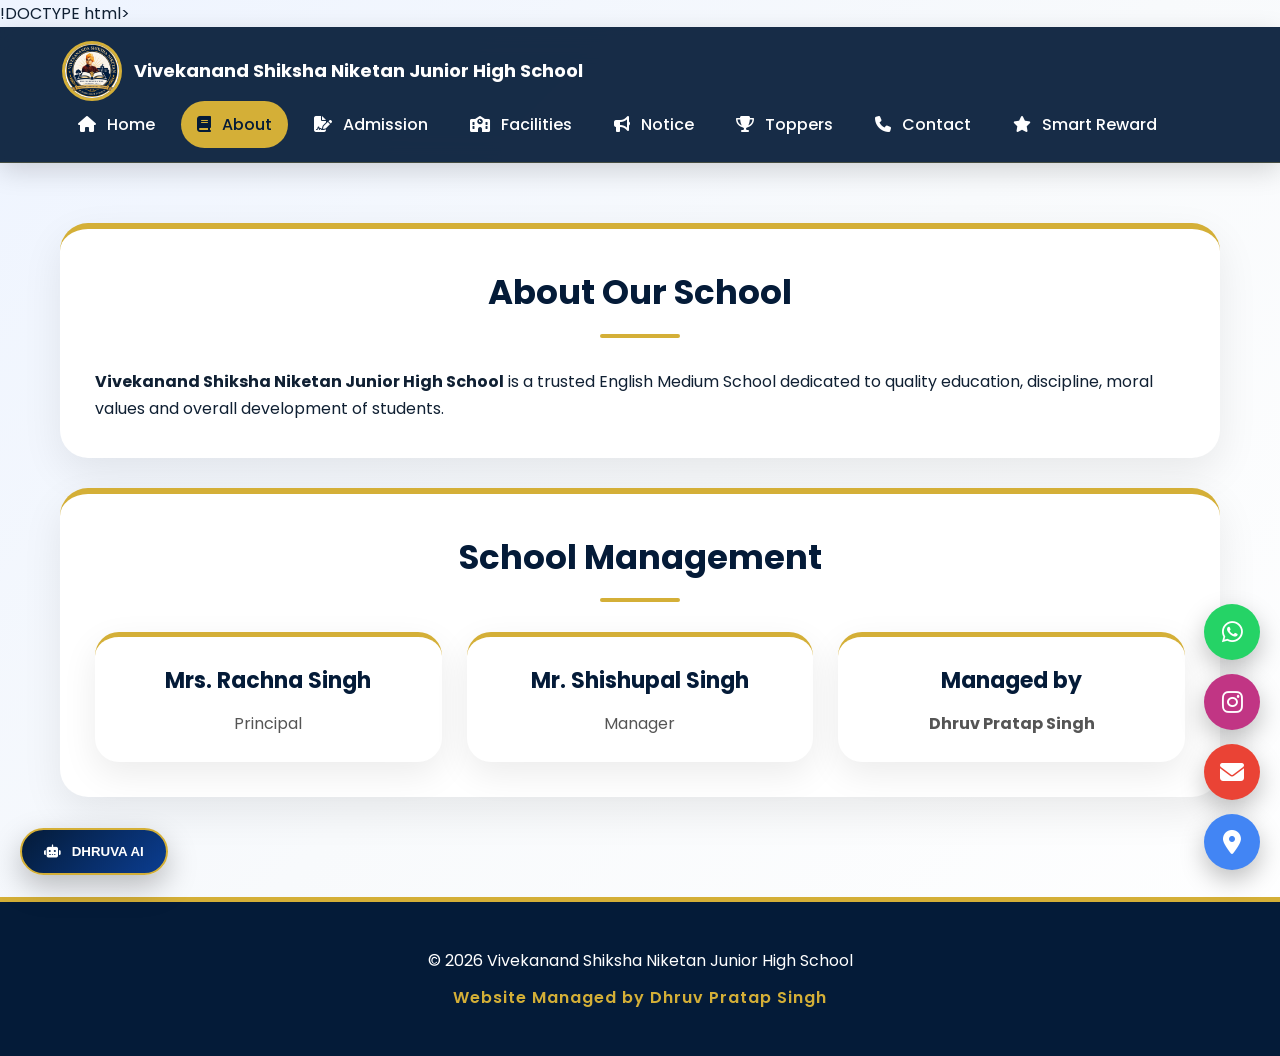
<file: about.html>
!DOCTYPE html><html><head><meta charset="UTF-8"><meta name="viewport" content="width=device-width,initial-scale=1.0"><title>About</title><link rel="stylesheet" href="style.css"><link rel="stylesheet" href="https://cdnjs.cloudflare.com/ajax/libs/font-awesome/6.5.2/css/all.min.css">
</head><body><nav class="nav"><div class="nav-inner"><a class="brand" href="index.html"><img src="logo.png"><span>Vivekanand Shiksha Niketan Junior High School</span></a><div class="links"><a class="" href="index.html"><span><i class="fa-solid fa-house"></i></span> Home</a><a class="active" href="about.html"><span><i class="fa-solid fa-book"></i></span> About</a><a class="" href="admission.html"><span><i class="fa-solid fa-file-signature"></i></span> Admission</a><a class="" href="facilities.html"><span><i class="fa-solid fa-school"></i></span> Facilities</a><a class="" href="notice.html"><span><i class="fa-solid fa-bullhorn"></i></span> Notice</a><a href="toppers.html"><i class="fa-solid fa-trophy"></i> Toppers</a>
<a class="" href="contact.html"><span><i class="fa-solid fa-phone"></i></span> Contact</a><a class="" href="smart-reward.html"><span><i class="fa-solid fa-star"></i></span> Smart Reward</a></div></div></nav><div class="container"><section class="section"><h2 class="title">About Our School</h2><p><b>Vivekanand Shiksha Niketan Junior High School</b> is a trusted English Medium School dedicated to quality education, discipline, moral values and overall development of students.</p></section><section class="section"><h2 class="title">School Management</h2><div class="grid"><div class="card"><h3>Mrs. Rachna Singh</h3><p>Principal</p></div><div class="card"><h3>Mr. Shishupal Singh</h3><p>Manager</p></div><div class="card"><h3>Managed by</h3><p><b>Dhruv Pratap Singh</b></p></div></div></section></div><footer class="footer"><p>© 2026 Vivekanand Shiksha Niketan Junior High School</p><p class="managed">Website Managed by Dhruv Pratap Singh</p></footer><a class="float fw" href="https://wa.me/919919811871" target="_blank"><i class="fa-brands fa-whatsapp"></i></a><a class="float fi" href="https://www.instagram.com/vivekananda.shiksha?igsh=aGNtbndzc25peTUy" target="_blank"><i class="fa-brands fa-instagram"></i></a><a class="float fm" href="mailto:vivekanandashiksha0508@gmail.com"><i class="fa-solid fa-envelope"></i></a><a class="float fg" href="https://www.google.com/maps/search/?api=1&query=Aazad%20Nagar%20Sikandra%20Kanpur%20Dehat%20Uttar%20Pradesh" target="_blank"><i class="fa-solid fa-location-dot"></i></a><div class="ai-chat-box" id="aiChatBox"><div class="ai-header"><i class="fa-solid fa-robot"></i> DHRUVA AI</div><div class="ai-body" id="aiBody"><div class="ai-msg ai-bot">Namaste! Main DHRUVA AI hu. School details, admission, timing, contact aur Class 1–8 ke common questions pooch sakte hain.<br><br><b>Managed by Dhruv Pratap Singh</b></div></div><div class="ai-input"><input id="aiInput" placeholder="Question likhiye..." onkeydown="if(event.key==='Enter') askAI()"><button onclick="askAI()">Ask</button></div></div><button class="ai-chat-button" onclick="toggleAI()"><i class="fa-solid fa-robot"></i> DHRUVA AI</button><script>
function toggleAI(){let b=document.getElementById('aiChatBox');b.style.display=b.style.display==='block'?'none':'block'}
function addMsg(t,c){let b=document.getElementById('aiBody');let d=document.createElement('div');d.className='ai-msg '+c;d.innerHTML=t;b.appendChild(d);b.scrollTop=b.scrollHeight}
function askAI(){let i=document.getElementById('aiInput');let q=i.value.trim();if(!q)return;addMsg(q,'ai-user');i.value='';setTimeout(()=>addMsg(ans(q),'ai-bot'),250)}
function ans(q){let s=q.toLowerCase();if(s.includes('timing')||s.includes('time'))return '<b>School Timing:</b><br>Monday to Saturday: 08:00 AM to 02:00 PM<br>Sunday: Closed';if(s.includes('admission')||s.includes('form')||s.includes('apply'))return '<b>Admission:</b><br>Apply Online page par Google Form connected hai. Data Google Sheets me save hota hai.';if(s.includes('fees')||s.includes('fee'))return '<b>Fees:</b><br>Fees details ke liye school office se contact karein: 9919811871';if(s.includes('principal'))return '<b>Principal:</b><br>Mrs. Rachna Singh';if(s.includes('manager')||s.includes('maneger'))return '<b>Manager:</b><br>Mr. Shishupal Singh';if(s.includes('udise'))return '<b>UDISE Code:</b><br>09330801622';if(s.includes('contact')||s.includes('phone'))return '<b>Contact:</b><br>Phone: 9919811871<br>Email: vivekanandashiksha0508@gmail.com';if(s.includes('noun'))return '<b>Noun:</b><br>Person, place, animal ya thing ke naam ko noun kehte hain.';if(s.includes('verb'))return '<b>Verb:</b><br>Action word ko verb kehte hain.';let m=s.replace(/x/g,'*').replace(/×/g,'*').replace(/÷/g,'/');if(/^[0-9+\-*/().\s]+$/.test(m)){try{return '<b>Answer:</b><br>'+Function('return '+m)()}catch(e){}}return 'Main school details aur Class 1–8 ke common questions me help kar sakta hu. Detailed AI ke liye API connect karni hogi.'}
</script></body></html>
</file>
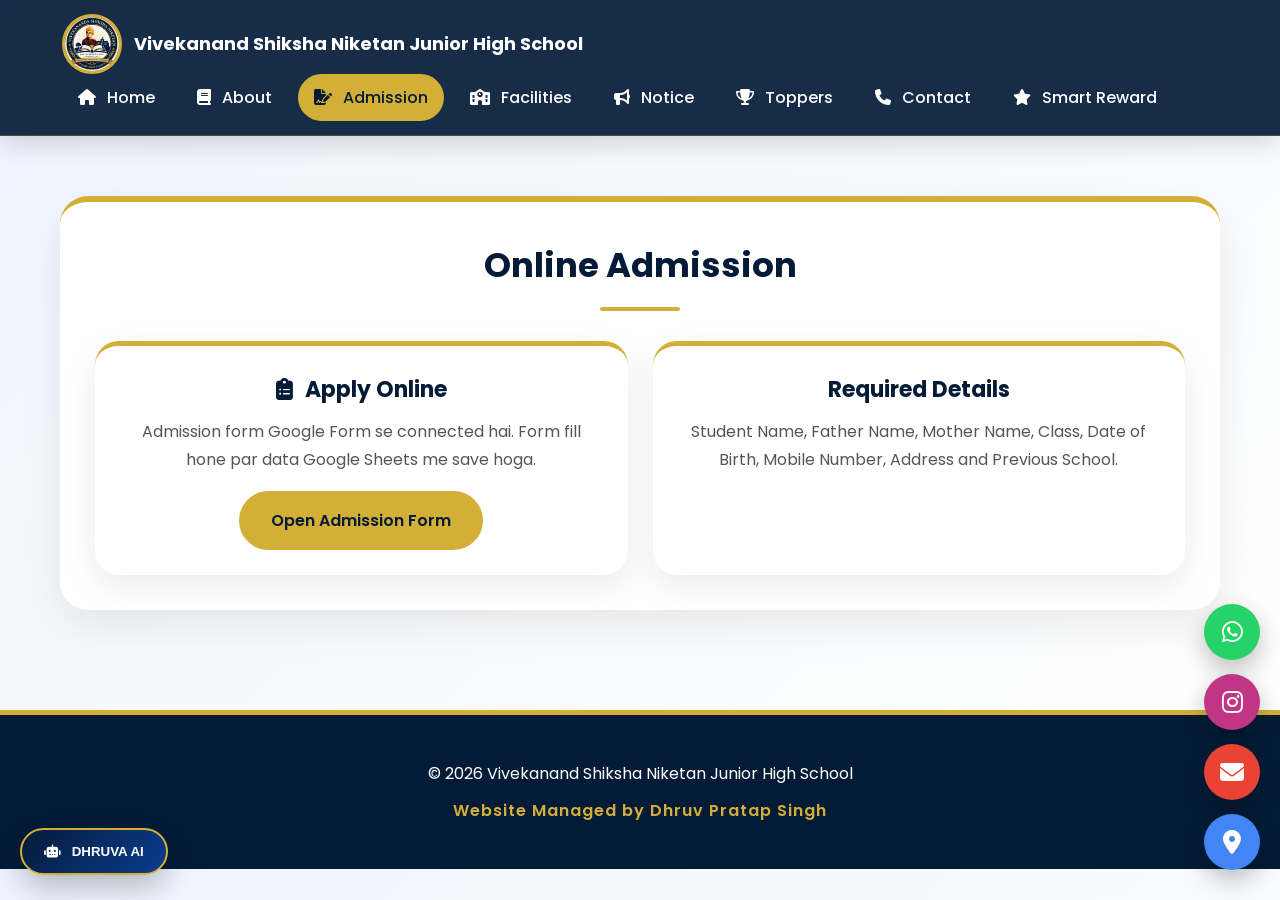
<file: admission.html>
<!DOCTYPE html><html><head><meta charset="UTF-8"><meta name="viewport" content="width=device-width,initial-scale=1.0"><title>Admission</title><link rel="stylesheet" href="style.css"><link rel="stylesheet" href="https://cdnjs.cloudflare.com/ajax/libs/font-awesome/6.5.2/css/all.min.css">
</head><body><nav class="nav"><div class="nav-inner"><a class="brand" href="index.html"><img src="logo.png"><span>Vivekanand Shiksha Niketan Junior High School</span></a><div class="links"><a class="" href="index.html"><span><i class="fa-solid fa-house"></i></span> Home</a><a class="" href="about.html"><span><i class="fa-solid fa-book"></i></span> About</a><a class="active" href="admission.html"><span><i class="fa-solid fa-file-signature"></i></span> Admission</a><a class="" href="facilities.html"><span><i class="fa-solid fa-school"></i></span> Facilities</a><a class="" href="notice.html"><span><i class="fa-solid fa-bullhorn"></i></span> Notice</a><a href="toppers.html"><i class="fa-solid fa-trophy"></i> Toppers</a>
<a class="" href="contact.html"><span><i class="fa-solid fa-phone"></i></span> Contact</a><a class="" href="smart-reward.html"><span><i class="fa-solid fa-star"></i></span> Smart Reward</a></div></div></nav><div class="container"><section class="section"><h2 class="title">Online Admission</h2><div class="grid"><div class="card"><h3><i class="fa-solid fa-clipboard-list"></i> Apply Online</h3><p>Admission form Google Form se connected hai. Form fill hone par data Google Sheets me save hoga.</p><a class="btn gold" href="https://docs.google.com/forms/d/e/1FAIpQLSf2kq2GEBpJhkxpejadQ-h0V5ZItQMGPYz2rWoGQ6kgPZJPYA/viewform" target="_blank">Open Admission Form</a></div><div class="card"><h3>Required Details</h3><p>Student Name, Father Name, Mother Name, Class, Date of Birth, Mobile Number, Address and Previous School.</p></div></div></section></div><footer class="footer"><p>© 2026 Vivekanand Shiksha Niketan Junior High School</p><p class="managed">Website Managed by Dhruv Pratap Singh</p></footer><a class="float fw" href="https://wa.me/919919811871" target="_blank"><i class="fa-brands fa-whatsapp"></i></a><a class="float fi" href="https://www.instagram.com/vivekananda.shiksha?igsh=aGNtbndzc25peTUy" target="_blank"><i class="fa-brands fa-instagram"></i></a><a class="float fm" href="mailto:vivekanandashiksha0508@gmail.com"><i class="fa-solid fa-envelope"></i></a><a class="float fg" href="https://www.google.com/maps/search/?api=1&query=Aazad%20Nagar%20Sikandra%20Kanpur%20Dehat%20Uttar%20Pradesh" target="_blank"><i class="fa-solid fa-location-dot"></i></a><div class="ai-chat-box" id="aiChatBox"><div class="ai-header"><i class="fa-solid fa-robot"></i> DHRUVA AI</div><div class="ai-body" id="aiBody"><div class="ai-msg ai-bot">Namaste! Main DHRUVA AI hu. School details, admission, timing, contact aur Class 1–8 ke common questions pooch sakte hain.<br><br><b>Managed by Dhruv Pratap Singh</b></div></div><div class="ai-input"><input id="aiInput" placeholder="Question likhiye..." onkeydown="if(event.key==='Enter') askAI()"><button onclick="askAI()">Ask</button></div></div><button class="ai-chat-button" onclick="toggleAI()"><i class="fa-solid fa-robot"></i> DHRUVA AI</button><script>
function toggleAI(){let b=document.getElementById('aiChatBox');b.style.display=b.style.display==='block'?'none':'block'}
function addMsg(t,c){let b=document.getElementById('aiBody');let d=document.createElement('div');d.className='ai-msg '+c;d.innerHTML=t;b.appendChild(d);b.scrollTop=b.scrollHeight}
function askAI(){let i=document.getElementById('aiInput');let q=i.value.trim();if(!q)return;addMsg(q,'ai-user');i.value='';setTimeout(()=>addMsg(ans(q),'ai-bot'),250)}
function ans(q){let s=q.toLowerCase();if(s.includes('timing')||s.includes('time'))return '<b>School Timing:</b><br>Monday to Saturday: 08:00 AM to 02:00 PM<br>Sunday: Closed';if(s.includes('admission')||s.includes('form')||s.includes('apply'))return '<b>Admission:</b><br>Apply Online page par Google Form connected hai. Data Google Sheets me save hota hai.';if(s.includes('fees')||s.includes('fee'))return '<b>Fees:</b><br>Fees details ke liye school office se contact karein: 9919811871';if(s.includes('principal'))return '<b>Principal:</b><br>Mrs. Rachna Singh';if(s.includes('manager')||s.includes('maneger'))return '<b>Manager:</b><br>Mr. Shishupal Singh';if(s.includes('udise'))return '<b>UDISE Code:</b><br>09330801622';if(s.includes('contact')||s.includes('phone'))return '<b>Contact:</b><br>Phone: 9919811871<br>Email: vivekanandashiksha0508@gmail.com';if(s.includes('noun'))return '<b>Noun:</b><br>Person, place, animal ya thing ke naam ko noun kehte hain.';if(s.includes('verb'))return '<b>Verb:</b><br>Action word ko verb kehte hain.';let m=s.replace(/x/g,'*').replace(/×/g,'*').replace(/÷/g,'/');if(/^[0-9+\-*/().\s]+$/.test(m)){try{return '<b>Answer:</b><br>'+Function('return '+m)()}catch(e){}}return 'Main school details aur Class 1–8 ke common questions me help kar sakta hu. Detailed AI ke liye API connect karni hogi.'}
</script></body></html>
</file>
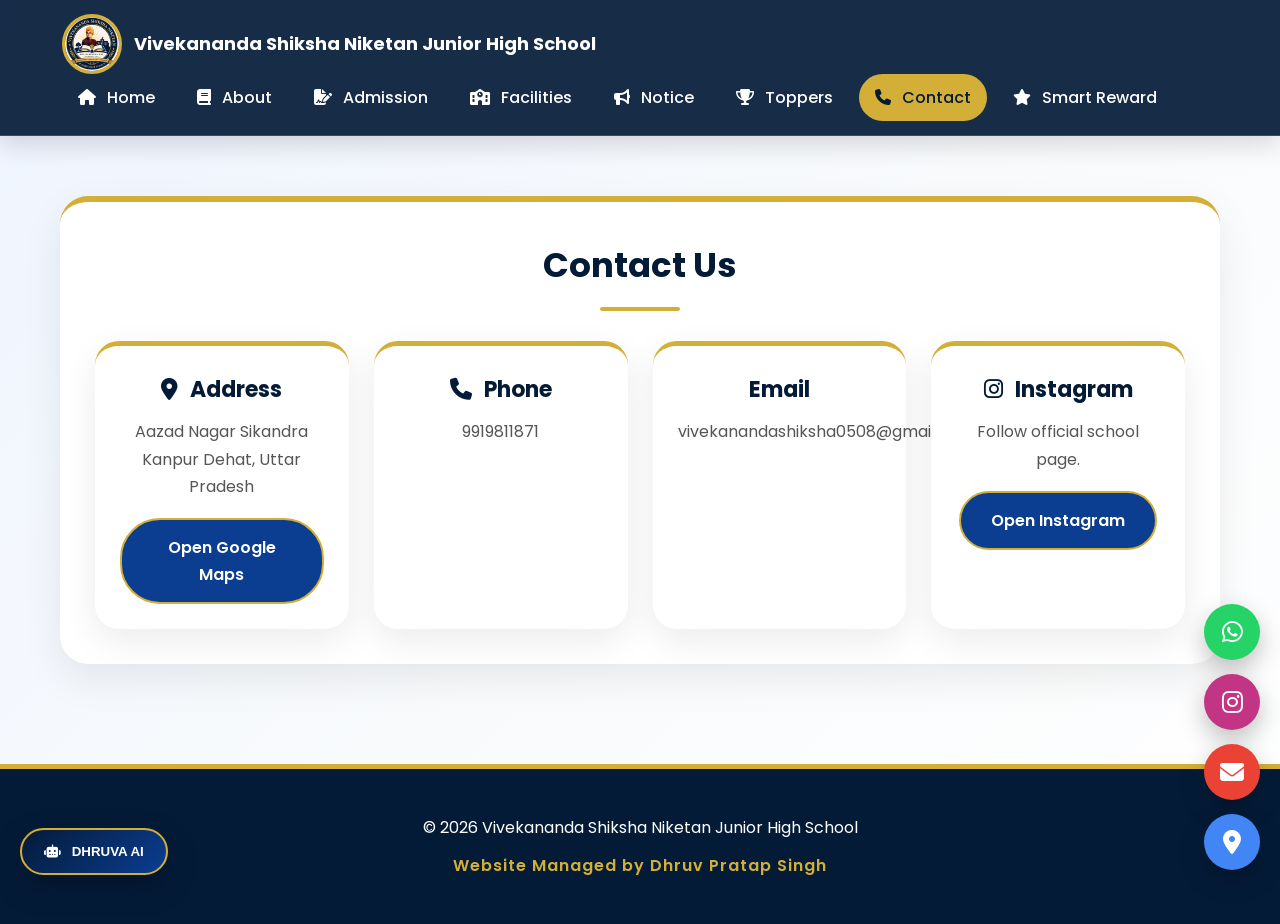
<file: contact.html>
<!DOCTYPE html><html><head><meta charset="UTF-8"><meta name="viewport" content="width=device-width,initial-scale=1.0"><title>Contact</title><link rel="stylesheet" href="style.css"><link rel="stylesheet" href="https://cdnjs.cloudflare.com/ajax/libs/font-awesome/6.5.2/css/all.min.css">
</head><body><nav class="nav"><div class="nav-inner"><a class="brand" href="index.html"><img src="logo.png"><span>Vivekananda Shiksha Niketan Junior High School</span></a><div class="links"><a class="" href="index.html"><span><i class="fa-solid fa-house"></i></span> Home</a><a class="" href="about.html"><span><i class="fa-solid fa-book"></i></span> About</a><a class="" href="admission.html"><span><i class="fa-solid fa-file-signature"></i></span> Admission</a><a class="" href="facilities.html"><span><i class="fa-solid fa-school"></i></span> Facilities</a><a class="" href="notice.html"><span><i class="fa-solid fa-bullhorn"></i></span> Notice</a><a href="toppers.html"><i class="fa-solid fa-trophy"></i> Toppers</a>
<a class="active" href="contact.html"><span><i class="fa-solid fa-phone"></i></span> Contact</a><a class="" href="smart-reward.html"><span><i class="fa-solid fa-star"></i></span> Smart Reward</a></div></div></nav><div class="container"><section class="section"><h2 class="title">Contact Us</h2><div class="grid"><div class="card"><h3><i class="fa-solid fa-location-dot"></i> Address</h3><p>Aazad Nagar Sikandra Kanpur Dehat, Uttar Pradesh</p><a class="btn" href="https://www.google.com/maps/search/?api=1&query=Aazad%20Nagar%20Sikandra%20Kanpur%20Dehat%20Uttar%20Pradesh" target="_blank">Open Google Maps</a></div><div class="card"><h3><i class="fa-solid fa-phone"></i> Phone</h3><p>9919811871</p></div><div class="card"><h3> Email</h3><p>vivekanandashiksha0508@gmail.com</p></div><div class="card"><h3><i class="fa-brands fa-instagram"></i> Instagram</h3><p>Follow official school page.</p><a class="btn" href="https://www.instagram.com/vivekananda.shiksha?igsh=aGNtbndzc25peTUy" target="_blank">Open Instagram</a></div></div></section></div><footer class="footer"><p>© 2026 Vivekananda Shiksha Niketan Junior High School</p><p class="managed">Website Managed by Dhruv Pratap Singh</p></footer><a class="float fw" href="https://wa.me/919919811871" target="_blank"><i class="fa-brands fa-whatsapp"></i></a><a class="float fi" href="https://www.instagram.com/vivekananda.shiksha?igsh=aGNtbndzc25peTUy" target="_blank"><i class="fa-brands fa-instagram"></i></a><a class="float fm" href="mailto:vivekanandashiksha0508@gmail.com"><i class="fa-solid fa-envelope"></i></a><a class="float fg" href="https://www.google.com/maps/search/?api=1&query=Aazad%20Nagar%20Sikandra%20Kanpur%20Dehat%20Uttar%20Pradesh" target="_blank"><i class="fa-solid fa-location-dot"></i></a><div class="ai-chat-box" id="aiChatBox"><div class="ai-header"><i class="fa-solid fa-robot"></i> DHRUVA AI</div><div class="ai-body" id="aiBody"><div class="ai-msg ai-bot">Namaste! Main DHRUVA AI hu. School details, admission, timing, contact aur Class 1–8 ke common questions pooch sakte hain.<br><br><b>Managed by Dhruv Pratap Singh</b></div></div><div class="ai-input"><input id="aiInput" placeholder="Question likhiye..." onkeydown="if(event.key==='Enter') askAI()"><button onclick="askAI()">Ask</button></div></div><button class="ai-chat-button" onclick="toggleAI()"><i class="fa-solid fa-robot"></i> DHRUVA AI</button><script>
function toggleAI(){let b=document.getElementById('aiChatBox');b.style.display=b.style.display==='block'?'none':'block'}
function addMsg(t,c){let b=document.getElementById('aiBody');let d=document.createElement('div');d.className='ai-msg '+c;d.innerHTML=t;b.appendChild(d);b.scrollTop=b.scrollHeight}
function askAI(){let i=document.getElementById('aiInput');let q=i.value.trim();if(!q)return;addMsg(q,'ai-user');i.value='';setTimeout(()=>addMsg(ans(q),'ai-bot'),250)}
function ans(q){let s=q.toLowerCase();if(s.includes('timing')||s.includes('time'))return '<b>School Timing:</b><br>Monday to Saturday: 08:00 AM to 02:00 PM<br>Sunday: Closed';if(s.includes('admission')||s.includes('form')||s.includes('apply'))return '<b>Admission:</b><br>Apply Online page par Google Form connected hai. Data Google Sheets me save hota hai.';if(s.includes('fees')||s.includes('fee'))return '<b>Fees:</b><br>Fees details ke liye school office se contact karein: 9919811871';if(s.includes('principal'))return '<b>Principal:</b><br>Mrs. Rachna Singh';if(s.includes('manager')||s.includes('maneger'))return '<b>Manager:</b><br>Mr. Shishupal Singh';if(s.includes('udise'))return '<b>UDISE Code:</b><br>09330801622';if(s.includes('contact')||s.includes('phone'))return '<b>Contact:</b><br>Phone: 9919811871<br>Email: vivekanandashiksha0508@gmail.com';if(s.includes('noun'))return '<b>Noun:</b><br>Person, place, animal ya thing ke naam ko noun kehte hain.';if(s.includes('verb'))return '<b>Verb:</b><br>Action word ko verb kehte hain.';let m=s.replace(/x/g,'*').replace(/×/g,'*').replace(/÷/g,'/');if(/^[0-9+\-*/().\s]+$/.test(m)){try{return '<b>Answer:</b><br>'+Function('return '+m)()}catch(e){}}return 'Main school details aur Class 1–8 ke common questions me help kar sakta hu. Detailed AI ke liye API connect karni hogi.'}
</script></body></html>
</file>
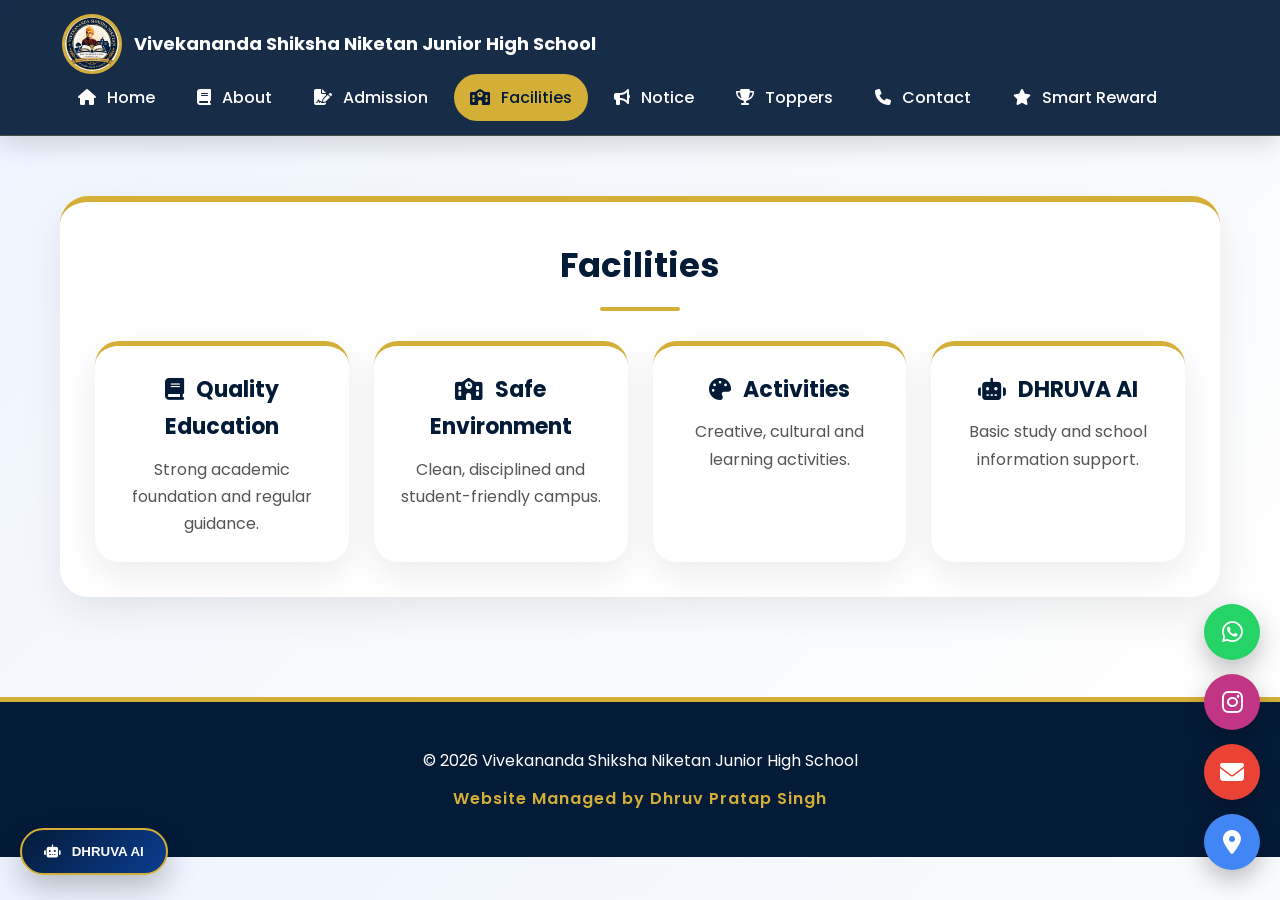
<file: facilities.html>
<!DOCTYPE html><html><head><meta charset="UTF-8"><meta name="viewport" content="width=device-width,initial-scale=1.0"><title>Facilities</title><link rel="stylesheet" href="style.css"><link rel="stylesheet" href="https://cdnjs.cloudflare.com/ajax/libs/font-awesome/6.5.2/css/all.min.css">
</head><body><nav class="nav"><div class="nav-inner"><a class="brand" href="index.html"><img src="logo.png"><span>Vivekananda Shiksha Niketan Junior High School</span></a><div class="links"><a class="" href="index.html"><span><i class="fa-solid fa-house"></i></span> Home</a><a class="" href="about.html"><span><i class="fa-solid fa-book"></i></span> About</a><a class="" href="admission.html"><span><i class="fa-solid fa-file-signature"></i></span> Admission</a><a class="active" href="facilities.html"><span><i class="fa-solid fa-school"></i></span> Facilities</a><a class="" href="notice.html"><span><i class="fa-solid fa-bullhorn"></i></span> Notice</a><a href="toppers.html"><i class="fa-solid fa-trophy"></i> Toppers</a>
<a class="" href="contact.html"><span><i class="fa-solid fa-phone"></i></span> Contact</a><a class="" href="smart-reward.html"><span><i class="fa-solid fa-star"></i></span> Smart Reward</a></div></div></nav><div class="container"><section class="section"><h2 class="title">Facilities</h2><div class="grid"><div class="card"><h3><i class="fa-solid fa-book"></i> Quality Education</h3><p>Strong academic foundation and regular guidance.</p></div><div class="card"><h3><i class="fa-solid fa-school"></i> Safe Environment</h3><p>Clean, disciplined and student-friendly campus.</p></div><div class="card"><h3><i class="fa-solid fa-palette"></i> Activities</h3><p>Creative, cultural and learning activities.</p></div><div class="card"><h3><i class="fa-solid fa-robot"></i> DHRUVA AI</h3><p>Basic study and school information support.</p></div></div></section></div><footer class="footer"><p>© 2026 Vivekananda Shiksha Niketan Junior High School</p><p class="managed">Website Managed by Dhruv Pratap Singh</p></footer><a class="float fw" href="https://wa.me/919919811871" target="_blank"><i class="fa-brands fa-whatsapp"></i></a><a class="float fi" href="https://www.instagram.com/vivekananda.shiksha?igsh=aGNtbndzc25peTUy" target="_blank"><i class="fa-brands fa-instagram"></i></a><a class="float fm" href="mailto:vivekanandashiksha0508@gmail.com"><i class="fa-solid fa-envelope"></i></a><a class="float fg" href="https://www.google.com/maps/search/?api=1&query=Aazad%20Nagar%20Sikandra%20Kanpur%20Dehat%20Uttar%20Pradesh" target="_blank"><i class="fa-solid fa-location-dot"></i></a><div class="ai-chat-box" id="aiChatBox"><div class="ai-header"><i class="fa-solid fa-robot"></i> DHRUVA AI</div><div class="ai-body" id="aiBody"><div class="ai-msg ai-bot">Namaste! Main DHRUVA AI hu. School details, admission, timing, contact aur Class 1–8 ke common questions pooch sakte hain.<br><br><b>Managed by Dhruv Pratap Singh</b></div></div><div class="ai-input"><input id="aiInput" placeholder="Question likhiye..." onkeydown="if(event.key==='Enter') askAI()"><button onclick="askAI()">Ask</button></div></div><button class="ai-chat-button" onclick="toggleAI()"><i class="fa-solid fa-robot"></i> DHRUVA AI</button><script>
function toggleAI(){let b=document.getElementById('aiChatBox');b.style.display=b.style.display==='block'?'none':'block'}
function addMsg(t,c){let b=document.getElementById('aiBody');let d=document.createElement('div');d.className='ai-msg '+c;d.innerHTML=t;b.appendChild(d);b.scrollTop=b.scrollHeight}
function askAI(){let i=document.getElementById('aiInput');let q=i.value.trim();if(!q)return;addMsg(q,'ai-user');i.value='';setTimeout(()=>addMsg(ans(q),'ai-bot'),250)}
function ans(q){let s=q.toLowerCase();if(s.includes('timing')||s.includes('time'))return '<b>School Timing:</b><br>Monday to Saturday: 08:00 AM to 02:00 PM<br>Sunday: Closed';if(s.includes('admission')||s.includes('form')||s.includes('apply'))return '<b>Admission:</b><br>Apply Online page par Google Form connected hai. Data Google Sheets me save hota hai.';if(s.includes('fees')||s.includes('fee'))return '<b>Fees:</b><br>Fees details ke liye school office se contact karein: 9919811871';if(s.includes('principal'))return '<b>Principal:</b><br>Mrs. Rachna Singh';if(s.includes('manager')||s.includes('maneger'))return '<b>Manager:</b><br>Mr. Shishupal Singh';if(s.includes('udise'))return '<b>UDISE Code:</b><br>09330801622';if(s.includes('contact')||s.includes('phone'))return '<b>Contact:</b><br>Phone: 9919811871<br>Email: vivekanandashiksha0508@gmail.com';if(s.includes('noun'))return '<b>Noun:</b><br>Person, place, animal ya thing ke naam ko noun kehte hain.';if(s.includes('verb'))return '<b>Verb:</b><br>Action word ko verb kehte hain.';let m=s.replace(/x/g,'*').replace(/×/g,'*').replace(/÷/g,'/');if(/^[0-9+\-*/().\s]+$/.test(m)){try{return '<b>Answer:</b><br>'+Function('return '+m)()}catch(e){}}return 'Main school details aur Class 1–8 ke common questions me help kar sakta hu. Detailed AI ke liye API connect karni hogi.'}
</script></body></html>
</file>
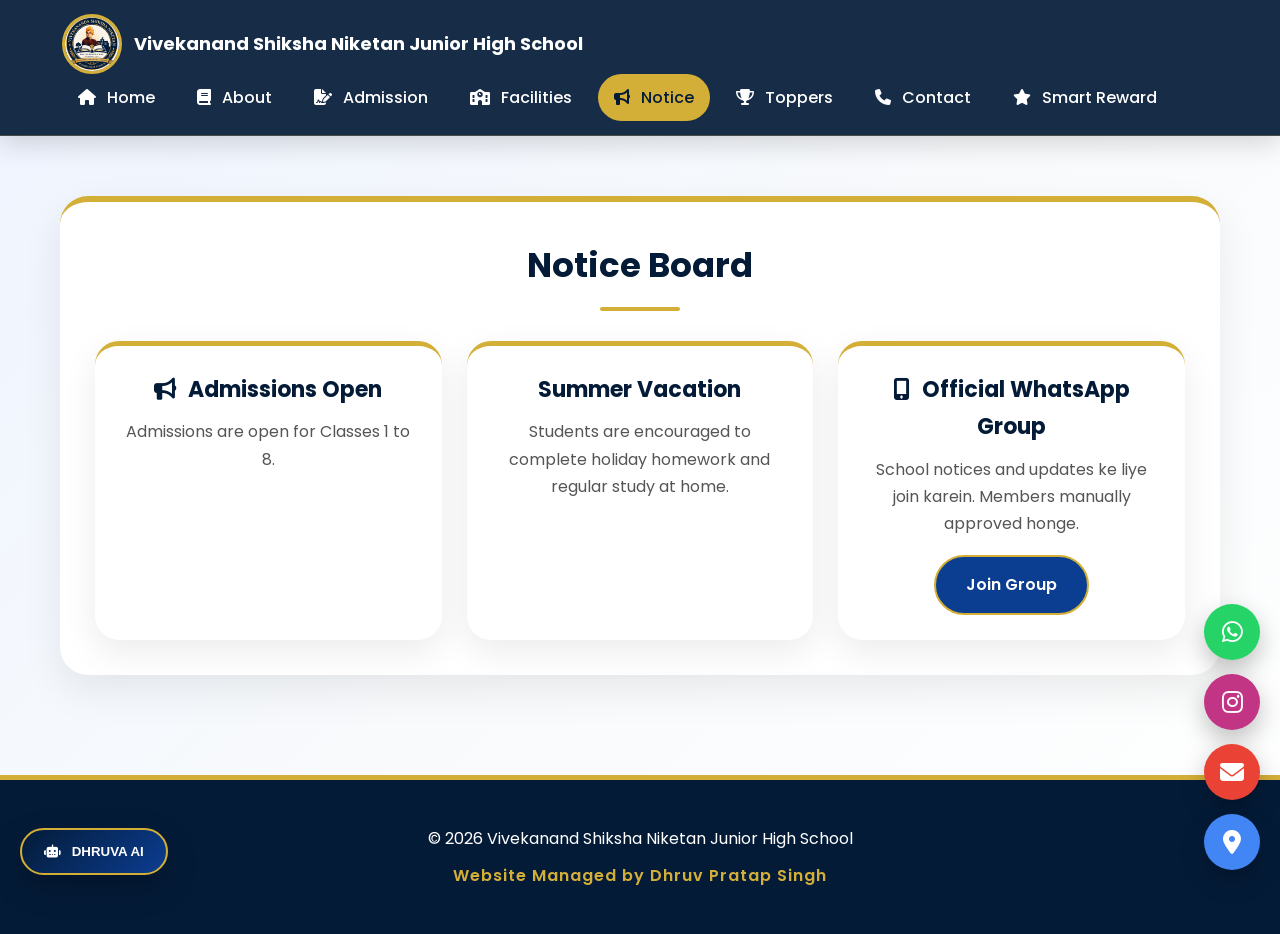
<file: notice.html>
<!DOCTYPE html><html><head><meta charset="UTF-8"><meta name="viewport" content="width=device-width,initial-scale=1.0"><title>Notice</title><link rel="stylesheet" href="style.css"><link rel="stylesheet" href="https://cdnjs.cloudflare.com/ajax/libs/font-awesome/6.5.2/css/all.min.css">
</head><body><nav class="nav"><div class="nav-inner"><a class="brand" href="index.html"><img src="logo.png"><span>Vivekanand Shiksha Niketan Junior High School</span></a><div class="links"><a class="" href="index.html"><span><i class="fa-solid fa-house"></i></span> Home</a><a class="" href="about.html"><span><i class="fa-solid fa-book"></i></span> About</a><a class="" href="admission.html"><span><i class="fa-solid fa-file-signature"></i></span> Admission</a><a class="" href="facilities.html"><span><i class="fa-solid fa-school"></i></span> Facilities</a><a class="active" href="notice.html"><span><i class="fa-solid fa-bullhorn"></i></span> Notice</a><a href="toppers.html"><i class="fa-solid fa-trophy"></i> Toppers</a>
<a class="" href="contact.html"><span><i class="fa-solid fa-phone"></i></span> Contact</a><a class="" href="smart-reward.html"><span><i class="fa-solid fa-star"></i></span> Smart Reward</a></div></div></nav><div class="container"><section class="section"><h2 class="title">Notice Board</h2><div class="grid"><div class="card"><h3><i class="fa-solid fa-bullhorn"></i> Admissions Open</h3><p>Admissions are open for Classes 1 to 8.</p></div><div class="card"><h3> Summer Vacation</h3><p>Students are encouraged to complete holiday homework and regular study at home.</p></div><div class="card"><h3><i class="fa-solid fa-mobile-screen-button"></i> Official WhatsApp Group</h3><p>School notices and updates ke liye join karein. Members manually approved honge.</p><a class="btn" href="https://chat.whatsapp.com/HoFgsrkSNrfEHswemG5y5p" target="_blank">Join Group</a></div></div></section></div><footer class="footer"><p>© 2026 Vivekanand Shiksha Niketan Junior High School</p><p class="managed">Website Managed by Dhruv Pratap Singh</p></footer><a class="float fw" href="https://wa.me/919919811871" target="_blank"><i class="fa-brands fa-whatsapp"></i></a><a class="float fi" href="https://www.instagram.com/vivekananda.shiksha?igsh=aGNtbndzc25peTUy" target="_blank"><i class="fa-brands fa-instagram"></i></a><a class="float fm" href="mailto:vivekanandashiksha0508@gmail.com"><i class="fa-solid fa-envelope"></i></a><a class="float fg" href="https://www.google.com/maps/search/?api=1&query=Aazad%20Nagar%20Sikandra%20Kanpur%20Dehat%20Uttar%20Pradesh" target="_blank"><i class="fa-solid fa-location-dot"></i></a><div class="ai-chat-box" id="aiChatBox"><div class="ai-header"><i class="fa-solid fa-robot"></i> DHRUVA AI</div><div class="ai-body" id="aiBody"><div class="ai-msg ai-bot">Namaste! Main DHRUVA AI hu. School details, admission, timing, contact aur Class 1–8 ke common questions pooch sakte hain.<br><br><b>Managed by Dhruv Pratap Singh</b></div></div><div class="ai-input"><input id="aiInput" placeholder="Question likhiye..." onkeydown="if(event.key==='Enter') askAI()"><button onclick="askAI()">Ask</button></div></div><button class="ai-chat-button" onclick="toggleAI()"><i class="fa-solid fa-robot"></i> DHRUVA AI</button><script>
function toggleAI(){let b=document.getElementById('aiChatBox');b.style.display=b.style.display==='block'?'none':'block'}
function addMsg(t,c){let b=document.getElementById('aiBody');let d=document.createElement('div');d.className='ai-msg '+c;d.innerHTML=t;b.appendChild(d);b.scrollTop=b.scrollHeight}
function askAI(){let i=document.getElementById('aiInput');let q=i.value.trim();if(!q)return;addMsg(q,'ai-user');i.value='';setTimeout(()=>addMsg(ans(q),'ai-bot'),250)}
function ans(q){let s=q.toLowerCase();if(s.includes('timing')||s.includes('time'))return '<b>School Timing:</b><br>Monday to Saturday: 08:00 AM to 02:00 PM<br>Sunday: Closed';if(s.includes('admission')||s.includes('form')||s.includes('apply'))return '<b>Admission:</b><br>Apply Online page par Google Form connected hai. Data Google Sheets me save hota hai.';if(s.includes('fees')||s.includes('fee'))return '<b>Fees:</b><br>Fees details ke liye school office se contact karein: 9919811871';if(s.includes('principal'))return '<b>Principal:</b><br>Mrs. Rachna Singh';if(s.includes('manager')||s.includes('maneger'))return '<b>Manager:</b><br>Mr. Shishupal Singh';if(s.includes('udise'))return '<b>UDISE Code:</b><br>09330801622';if(s.includes('contact')||s.includes('phone'))return '<b>Contact:</b><br>Phone: 9919811871<br>Email: vivekanandashiksha0508@gmail.com';if(s.includes('noun'))return '<b>Noun:</b><br>Person, place, animal ya thing ke naam ko noun kehte hain.';if(s.includes('verb'))return '<b>Verb:</b><br>Action word ko verb kehte hain.';let m=s.replace(/x/g,'*').replace(/×/g,'*').replace(/÷/g,'/');if(/^[0-9+\-*/().\s]+$/.test(m)){try{return '<b>Answer:</b><br>'+Function('return '+m)()}catch(e){}}return 'Main school details aur Class 1–8 ke common questions me help kar sakta hu. Detailed AI ke liye API connect karni hogi.'}
</script></body></html>
</file>
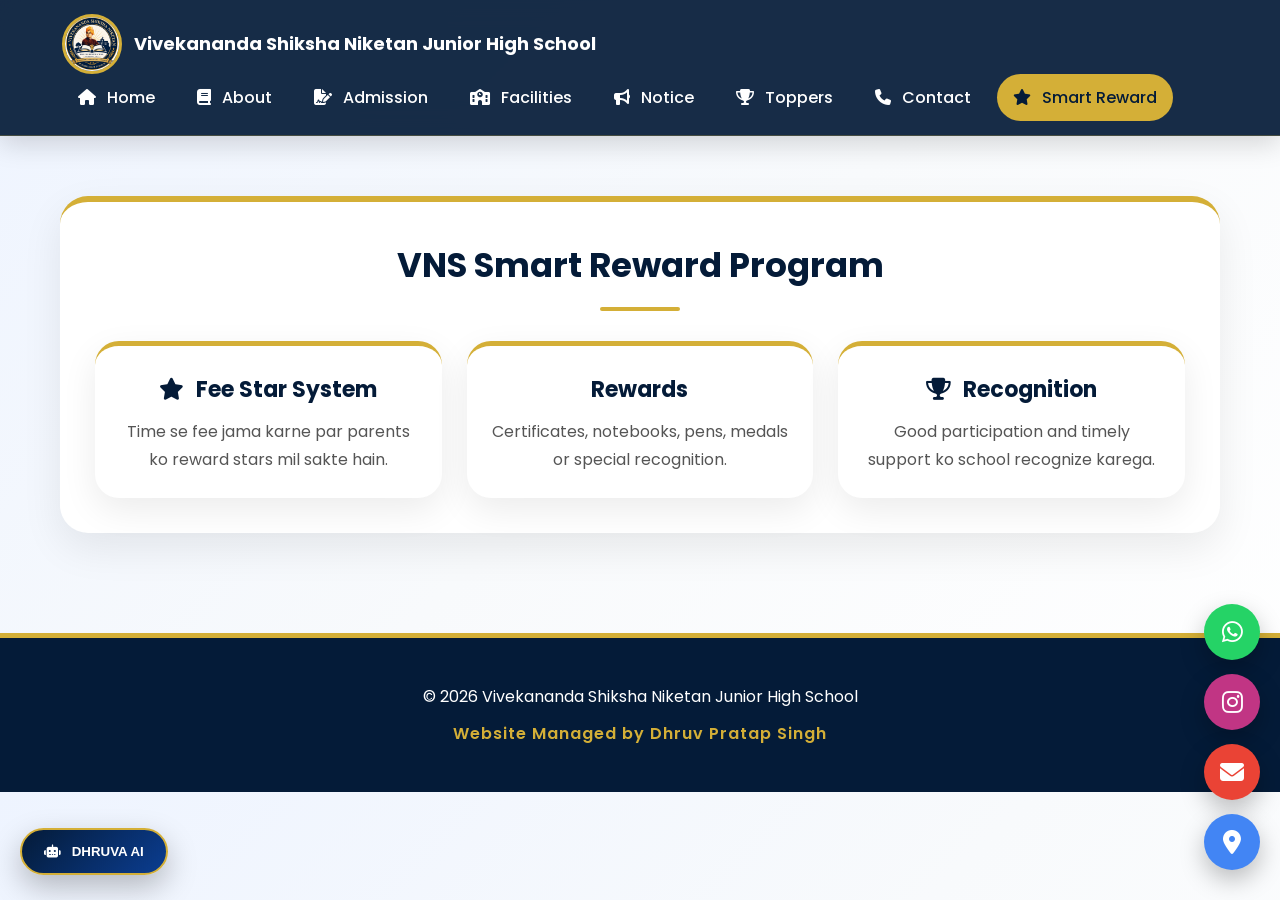
<file: smart-reward.html>
<!DOCTYPE html><html><head><meta charset="UTF-8"><meta name="viewport" content="width=device-width,initial-scale=1.0"><title>Smart Reward</title><link rel="stylesheet" href="style.css"><link rel="stylesheet" href="https://cdnjs.cloudflare.com/ajax/libs/font-awesome/6.5.2/css/all.min.css">
</head><body><nav class="nav"><div class="nav-inner"><a class="brand" href="index.html"><img src="logo.png"><span>Vivekananda Shiksha Niketan Junior High School</span></a><div class="links"><a class="" href="index.html"><span><i class="fa-solid fa-house"></i></span> Home</a><a class="" href="about.html"><span><i class="fa-solid fa-book"></i></span> About</a><a class="" href="admission.html"><span><i class="fa-solid fa-file-signature"></i></span> Admission</a><a class="" href="facilities.html"><span><i class="fa-solid fa-school"></i></span> Facilities</a><a class="" href="notice.html"><span><i class="fa-solid fa-bullhorn"></i></span> Notice</a><a href="toppers.html"><i class="fa-solid fa-trophy"></i> Toppers</a>
<a class="" href="contact.html"><span><i class="fa-solid fa-phone"></i></span> Contact</a><a class="active" href="smart-reward.html"><span><i class="fa-solid fa-star"></i></span> Smart Reward</a></div></div></nav><div class="container"><section class="section"><h2 class="title">VNS Smart Reward Program</h2><div class="grid"><div class="card"><h3><i class="fa-solid fa-star"></i> Fee Star System</h3><p>Time se fee jama karne par parents ko reward stars mil sakte hain.</p></div><div class="card"><h3> Rewards</h3><p>Certificates, notebooks, pens, medals or special recognition.</p></div><div class="card"><h3><i class="fa-solid fa-trophy"></i> Recognition</h3><p>Good participation and timely support ko school recognize karega.</p></div></div></section></div><footer class="footer"><p>© 2026 Vivekananda Shiksha Niketan Junior High School</p><p class="managed">Website Managed by Dhruv Pratap Singh</p></footer><a class="float fw" href="https://wa.me/919919811871" target="_blank"><i class="fa-brands fa-whatsapp"></i></a><a class="float fi" href="https://www.instagram.com/vivekananda.shiksha?igsh=aGNtbndzc25peTUy" target="_blank"><i class="fa-brands fa-instagram"></i></a><a class="float fm" href="mailto:vivekanandashiksha0508@gmail.com"><i class="fa-solid fa-envelope"></i></a><a class="float fg" href="https://www.google.com/maps/search/?api=1&query=Aazad%20Nagar%20Sikandra%20Kanpur%20Dehat%20Uttar%20Pradesh" target="_blank"><i class="fa-solid fa-location-dot"></i></a><div class="ai-chat-box" id="aiChatBox"><div class="ai-header"><i class="fa-solid fa-robot"></i> DHRUVA AI</div><div class="ai-body" id="aiBody"><div class="ai-msg ai-bot">Namaste! Main DHRUVA AI hu. School details, admission, timing, contact aur Class 1–8 ke common questions pooch sakte hain.<br><br><b>Managed by Dhruv Pratap Singh</b></div></div><div class="ai-input"><input id="aiInput" placeholder="Question likhiye..." onkeydown="if(event.key==='Enter') askAI()"><button onclick="askAI()">Ask</button></div></div><button class="ai-chat-button" onclick="toggleAI()"><i class="fa-solid fa-robot"></i> DHRUVA AI</button><script>
function toggleAI(){let b=document.getElementById('aiChatBox');b.style.display=b.style.display==='block'?'none':'block'}
function addMsg(t,c){let b=document.getElementById('aiBody');let d=document.createElement('div');d.className='ai-msg '+c;d.innerHTML=t;b.appendChild(d);b.scrollTop=b.scrollHeight}
function askAI(){let i=document.getElementById('aiInput');let q=i.value.trim();if(!q)return;addMsg(q,'ai-user');i.value='';setTimeout(()=>addMsg(ans(q),'ai-bot'),250)}
function ans(q){let s=q.toLowerCase();if(s.includes('timing')||s.includes('time'))return '<b>School Timing:</b><br>Monday to Saturday: 08:00 AM to 02:00 PM<br>Sunday: Closed';if(s.includes('admission')||s.includes('form')||s.includes('apply'))return '<b>Admission:</b><br>Apply Online page par Google Form connected hai. Data Google Sheets me save hota hai.';if(s.includes('fees')||s.includes('fee'))return '<b>Fees:</b><br>Fees details ke liye school office se contact karein: 9919811871';if(s.includes('principal'))return '<b>Principal:</b><br>Mrs. Rachna Singh';if(s.includes('manager')||s.includes('maneger'))return '<b>Manager:</b><br>Mr. Shishupal Singh';if(s.includes('udise'))return '<b>UDISE Code:</b><br>09330801622';if(s.includes('contact')||s.includes('phone'))return '<b>Contact:</b><br>Phone: 9919811871<br>Email: vivekanandashiksha0508@gmail.com';if(s.includes('noun'))return '<b>Noun:</b><br>Person, place, animal ya thing ke naam ko noun kehte hain.';if(s.includes('verb'))return '<b>Verb:</b><br>Action word ko verb kehte hain.';let m=s.replace(/x/g,'*').replace(/×/g,'*').replace(/÷/g,'/');if(/^[0-9+\-*/().\s]+$/.test(m)){try{return '<b>Answer:</b><br>'+Function('return '+m)()}catch(e){}}return 'Main school details aur Class 1–8 ke common questions me help kar sakta hu. Detailed AI ke liye API connect karni hogi.'}
</script></body></html>
</file>
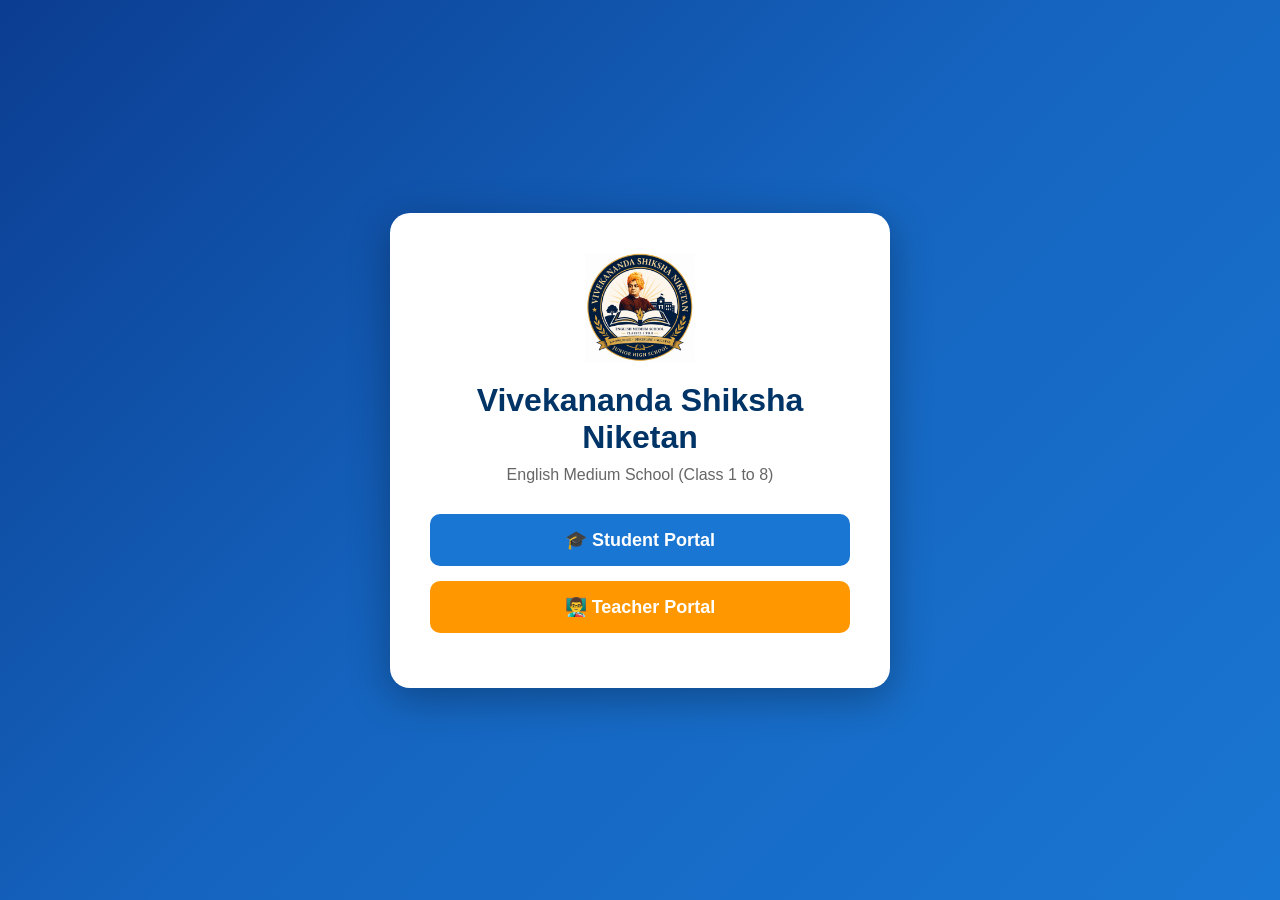
<file: welcome.html>
<!DOCTYPE html>
<html lang="en">
<head>
<meta charset="UTF-8">
<meta name="viewport" content="width=device-width, initial-scale=1.0">
<title>Welcome | Vivekananda Shiksha Niketan</title>

<style>

*{
margin:0;
padding:0;
box-sizing:border-box;
font-family:Arial,sans-serif;
}

body{
background:linear-gradient(135deg,#0b3d91,#1565c0,#1976d2);
height:100vh;
display:flex;
justify-content:center;
align-items:center;
}

.box{
width:90%;
max-width:500px;
background:white;
padding:40px;
border-radius:20px;
text-align:center;
box-shadow:0 10px 40px rgba(0,0,0,.3);
}

.logo{
width:110px;
margin-bottom:15px;
}

h1{
color:#003366;
margin-bottom:10px;
}

p{
color:#666;
margin-bottom:30px;
}

.btn{
display:block;
text-decoration:none;
padding:15px;
margin:15px 0;
border-radius:10px;
font-size:18px;
font-weight:bold;
}

.student{
background:#1976d2;
color:white;
}

.teacher{
background:#ff9800;
color:white;
}

.btn:hover{
opacity:.9;
}

</style>

</head>
<body>

<div class="box">

<img src="logo.png" class="logo">

<h1>Vivekananda Shiksha Niketan</h1>

<p>English Medium School (Class 1 to 8)</p>

<a href="index.html" class="btn student">
🎓 Student Portal
</a>

<a href="teacher-login.html" class="btn teacher">
👨‍🏫 Teacher Portal
</a>

</div>

</body>
</html>
</file>
<file: style.css>
@import url('https://fonts.googleapis.com/css2?family=Poppins:wght@300;400;500;600;700;800&display=swap');

*{
margin:0;
padding:0;
box-sizing:border-box;
}

html{
scroll-behavior:smooth;
}

body{
font-family:'Poppins',sans-serif;
background:linear-gradient(135deg,#eef4ff,#f8fafc,#ffffff);
color:#102033;
line-height:1.7;
overflow-x:hidden;
}

a{
text-decoration:none;
transition:.3s;
}

img{
max-width:100%;
display:block;
}

/* Splash */

#splash{
position:fixed;
inset:0;
background:linear-gradient(135deg,#041B38,#0B3D91,#021224);
display:flex;
justify-content:center;
align-items:center;
flex-direction:column;
z-index:9999;
animation:hide .8s forwards;
animation-delay:4s;
}

.splash-logo{
width:150px;
height:150px;
border-radius:50%;
border:6px solid #D4AF37;
box-shadow:0 0 35px rgba(212,175,55,.6);
background:white;
}

.splash-name{
margin-top:20px;
text-align:center;
color:white;
}

.splash-name h1{
font-size:34px;
font-weight:700;
}

.splash-name p{
margin-top:10px;
font-size:18px;
color:#D4AF37;
}

.splash-managed{
margin-top:15px;
color:white;
font-weight:600;
}

@keyframes hide{
to{
opacity:0;
visibility:hidden;
}
}

/* Navbar */

.nav{
position:sticky;
top:0;
z-index:999;
background:rgba(4,27,56,.92);
backdrop-filter:blur(15px);
border-bottom:1px solid rgba(212,175,55,.25);
box-shadow:0 8px 25px rgba(0,0,0,.15);
}

.nav-inner{
max-width:1200px;
margin:auto;
display:flex;
justify-content:space-between;
align-items:center;
padding:14px 22px;
flex-wrap:wrap;
}

.brand{
display:flex;
align-items:center;
gap:12px;
color:white;
font-weight:700;
font-size:18px;
}

.brand img{
width:60px;
height:60px;
border-radius:50%;
border:3px solid #D4AF37;
background:white;
}

.links{
display:flex;
gap:10px;
flex-wrap:wrap;
}

.links a{
padding:10px 16px;
border-radius:30px;
color:white;
font-weight:500;
}

.links a:hover,
.links a.active{
background:#D4AF37;
color:#041B38;
}

/* Hero */

.hero{
min-height:80vh;
display:flex;
justify-content:center;
align-items:center;
text-align:center;
padding:50px 20px;
background:
linear-gradient(rgba(4,27,56,.75),rgba(4,27,56,.75)),
url("https://images.unsplash.com/photo-1580582932707-520aed937b7b?auto=format&fit=crop&w=1800&q=80");
background-size:cover;
background-position:center;
background-attachment:fixed;
}

.hero-card{
background:rgba(255,255,255,.08);
backdrop-filter:blur(16px);
padding:40px;
border-radius:28px;
border:1px solid rgba(255,255,255,.15);
max-width:850px;
}

.hero-logo{
width:140px;
margin:auto;
border-radius:50%;
border:5px solid #D4AF37;
background:white;
margin-bottom:20px;
}

.hero h1{
font-size:46px;
color:white;
font-weight:700;
}

.hero p{
margin-top:10px;
color:#F5F5F5;
font-size:20px;
}

.badge{
display:inline-block;
margin-top:18px;
padding:12px 22px;
border-radius:30px;
background:#D4AF37;
color:#041B38;
font-weight:700;
}
/* ===========================
   SECTION
=========================== */

.container{
max-width:1200px;
margin:auto;
padding:30px 20px;
}

.section{
background:#fff;
border-radius:28px;
padding:35px;
margin:30px 0;
box-shadow:0 15px 40px rgba(0,0,0,.08);
border-top:6px solid #D4AF37;
}

.title{
text-align:center;
font-size:34px;
font-weight:700;
color:#041B38;
margin-bottom:30px;
position:relative;
}

.title::after{
content:"";
width:80px;
height:4px;
background:#D4AF37;
display:block;
margin:12px auto;
border-radius:10px;
}

/* ===========================
   GRID & CARDS
=========================== */

.grid{
display:grid;
grid-template-columns:repeat(auto-fit,minmax(250px,1fr));
gap:25px;
}

.card{
background:#fff;
border-radius:24px;
padding:25px;
text-align:center;
box-shadow:0 12px 35px rgba(0,0,0,.08);
transition:.35s;
border-top:5px solid #D4AF37;
}

.card:hover{
transform:translateY(-10px);
box-shadow:0 18px 45px rgba(0,0,0,.18);
}

.counter{
font-size:38px;
font-weight:700;
color:#D4AF37;
margin-bottom:10px;
}

.card h3{
font-size:22px;
margin-bottom:10px;
color:#041B38;
}

.card p{
color:#555;
}

/* ===========================
   BUTTON
=========================== */

.btn{
display:inline-block;
margin-top:18px;
padding:14px 30px;
border-radius:40px;
background:#0B3D91;
color:#fff;
font-weight:600;
border:2px solid #D4AF37;
transition:.3s;
}

.btn:hover{
background:#D4AF37;
color:#041B38;
transform:translateY(-3px);
}

.gold{
background:#D4AF37;
color:#041B38;
}

/* ===========================
   FOOTER
=========================== */

.footer{
background:#041B38;
padding:45px 20px;
text-align:center;
color:white;
margin-top:40px;
border-top:5px solid #D4AF37;
}

.managed{
margin-top:10px;
color:#D4AF37;
font-weight:600;
letter-spacing:1px;
}

/* ===========================
   FLOAT ICONS
=========================== */

.float{
position:fixed;
right:20px;
width:56px;
height:56px;
border-radius:50%;
display:flex;
align-items:center;
justify-content:center;
font-size:24px;
color:#fff;
box-shadow:0 10px 25px rgba(0,0,0,.25);
transition:.3s;
z-index:999;
}

.float:hover{
transform:scale(1.1);
}

.fw{
bottom:240px;
background:#25D366;
}

.fi{
bottom:170px;
background:#C13584;
}

.fm{
bottom:100px;
background:#EA4335;
}

.fg{
bottom:30px;
background:#4285F4;
}
/* ===================================
   BUDHA AI
=================================== */

.ai-chat-button{
position:fixed;
left:20px;
bottom:25px;
background:linear-gradient(135deg,#041B38,#0B3D91);
color:#fff;
padding:14px 22px;
border-radius:40px;
font-weight:600;
border:2px solid #D4AF37;
cursor:pointer;
box-shadow:0 12px 30px rgba(0,0,0,.25);
transition:.35s;
z-index:1000;
}

.ai-chat-button:hover{
transform:translateY(-4px);
background:#D4AF37;
color:#041B38;
}

.ai-chat-box{
position:fixed;
left:20px;
bottom:90px;
width:370px;
max-width:95%;
background:#fff;
border-radius:24px;
overflow:hidden;
display:none;
box-shadow:0 18px 45px rgba(0,0,0,.25);
border:2px solid #D4AF37;
z-index:1000;
}

.ai-header{
background:linear-gradient(135deg,#041B38,#0B3D91);
color:#fff;
padding:18px;
font-size:18px;
font-weight:700;
text-align:center;
}

.ai-body{
height:320px;
overflow-y:auto;
padding:16px;
background:#F8FAFC;
}

.ai-msg{
padding:12px 15px;
margin:10px 0;
border-radius:14px;
font-size:15px;
line-height:1.6;
}

.ai-bot{
background:#fff;
border-left:5px solid #D4AF37;
}

.ai-user{
background:#0B3D91;
color:#fff;
margin-left:35px;
}

.ai-input{
display:flex;
gap:10px;
padding:12px;
background:#fff;
}

.ai-input input{
flex:1;
padding:12px;
border-radius:12px;
border:1px solid #ddd;
outline:none;
}

.ai-input button{
background:#D4AF37;
color:#041B38;
border:none;
padding:12px 18px;
border-radius:12px;
font-weight:600;
cursor:pointer;
}

/* ===================================
   TOPPERS
=================================== */

.toppers-section{
padding:70px 20px;
max-width:1200px;
margin:auto;
}

.toppers-title{
font-size:36px;
text-align:center;
color:#041B38;
margin-bottom:12px;
font-weight:700;
}

.toppers-subtitle{
text-align:center;
color:#666;
margin-bottom:35px;
}

.toppers-grid{
display:grid;
grid-template-columns:repeat(auto-fit,minmax(250px,1fr));
gap:25px;
}

.topper-card{
background:#fff;
border-radius:24px;
padding:25px;
text-align:center;
border-top:6px solid #D4AF37;
box-shadow:0 15px 35px rgba(0,0,0,.08);
transition:.35s;
}

.topper-card:hover{
transform:translateY(-10px);
box-shadow:0 20px 50px rgba(0,0,0,.18);
}

.topper-photo{
width:130px;
height:130px;
margin:auto;
border-radius:50%;
border:5px solid #D4AF37;
object-fit:cover;
background:#fff;
margin-bottom:18px;
}

.topper-card h3{
font-size:22px;
color:#041B38;
margin-bottom:8px;
}

.topper-class{
font-weight:600;
color:#555;
}

.topper-marks{
margin:10px 0;
}

.topper-rank{
display:inline-block;
padding:8px 16px;
background:#041B38;
color:#D4AF37;
border-radius:25px;
font-weight:700;
}

.topper-edit-note{
margin-top:30px;
padding:16px;
background:#FFF8DC;
border-left:5px solid #D4AF37;
border-radius:12px;
}

/* ===================================
   ICONS
=================================== */

i.fa-solid,
i.fa-brands{
margin-right:7px;
}

.float i{
margin:0;
}

/* ===================================
   MOBILE
=================================== */

@media(max-width:768px){

.hero h1{
font-size:30px;
}

.hero p{
font-size:17px;
}

.hero-card{
padding:25px;
}

.brand{
width:100%;
justify-content:center;
}

.links{
justify-content:center;
}

.section{
padding:22px;
}

.title{
font-size:28px;
}

.ai-chat-box{
width:95%;
left:2.5%;
}

.float{
width:50px;
height:50px;
font-size:20px;
}

}
</file>
